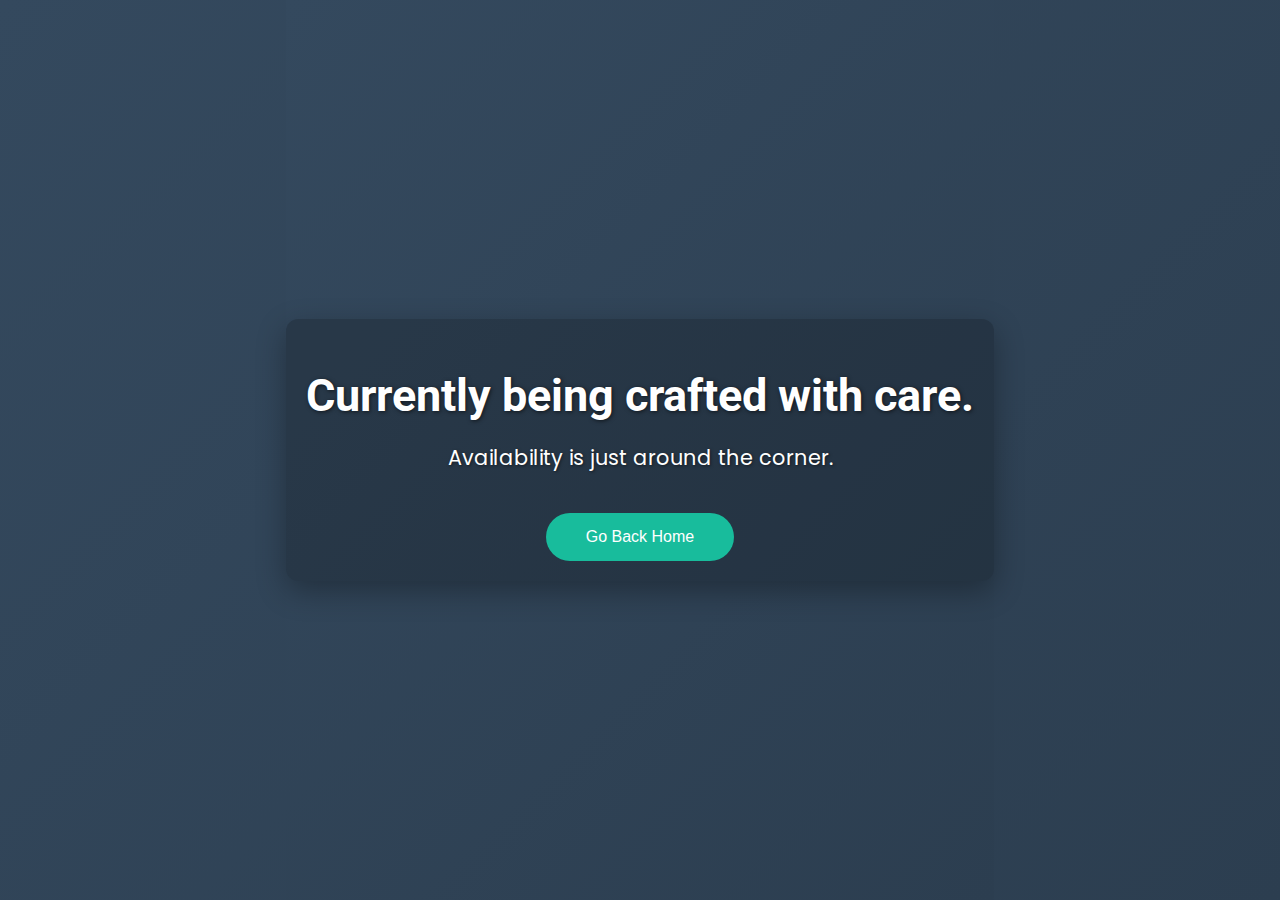
<file: coming-soon.html>
<!DOCTYPE html>
<html lang="en">
<head>
  <meta charset="UTF-8">
  <meta name="viewport" content="width=device-width, initial-scale=1.0">
  <title>Coming Soon - Passkey Images Locker</title>

  <!-- Google Fonts -->
  <link href="https://fonts.googleapis.com/css2?family=Poppins:wght@300;400;500;600&family=Roboto:wght@400;500&display=swap" rel="stylesheet">

  <!-- Link to main CSS -->
  <link rel="stylesheet" href="style.css">

  <style>
    /* Full-page Hero Style with Gradient Overlay */
    body, html {
      height: 100%;
      margin: 0;
      font-family: 'Poppins', sans-serif;
      background: linear-gradient(135deg, #34495E 0%, #2C3E50 100%);
      color: white;
      display: flex;
      justify-content: center;
      align-items: center;
    }

    .coming-soon {
      text-align: center;
      padding: 20px;
      max-width: 800px;
      box-shadow: 0 10px 30px rgba(0, 0, 0, 0.3);
      border-radius: 12px;
      background-color: rgba(0, 0, 0, 0.2);
    }

    .coming-soon h1 {
      font-family: 'Roboto', sans-serif;
      font-size: 2.8rem;
      margin-bottom: 20px;
      color: white;
      text-shadow: 1px 1px 4px rgba(0,0,0,0.6);
    }

    .coming-soon p {
      font-family: 'Poppins', sans-serif;
      font-size: 1.3rem;
      color: white;
      margin-bottom: 40px;
      text-shadow: 1px 1px 3px rgba(0,0,0,0.5);
    }

    /* Matching Get Started Button Style */
    .coming-soon button {
      background-color: #18BC9C;
      border: none;
      padding: 15px 40px;
      color: white;
      font-size: 1rem;
      border-radius: 50px;
      cursor: pointer;
      transition: background-color 0.3s ease;
    }

    .coming-soon button:hover {
      background-color: #16A085;
    }

    /* Responsive Design */
    @media (max-width: 768px) {
      .coming-soon h1 {
        font-size: 2rem;
      }
      .coming-soon p {
        font-size: 1rem;
      }
      .coming-soon button {
        padding: 14px 30px;
        font-size: 0.95rem;
      }
    }
  </style>
</head>

<body>
  <div class="coming-soon">
    <h1>Currently being crafted with care.</h1>
    <p>Availability is just around the corner.</p>
    <button onclick="window.location.href='index.html'">Go Back Home</button>
  </div>
</body>
</html>
</file>
<file: style.css>
/* Global Styles */
body {
  font-family: 'Poppins', sans-serif;
  margin: 0;
  padding: 0;
  background-color: #f7f7f7;
  color: #333;
}

h1, h2 {
  font-family: 'Roboto', sans-serif;
  color: #333;
}

h1 {
  font-size: 2.5rem;
  margin-bottom: 10px;
}

h2 {
  font-size: 1.8rem;
  color: #5d5d5d;
}

p {
  font-size: 1rem;
  color: #666;
}

/* Container */
.container {
  width: 100%;
  max-width: 1200px;
  margin: 0 auto;
  padding: 20px;
}

/* Header */
.header {
  display: flex;
  justify-content: space-between;
  align-items: center;
  padding: 20px;
  background-color: #2C3E50;
  color: white;
}

.logo {
  font-size: 1.6rem;
  font-weight: 600;
}

.nav {
  display: flex;
  gap: 20px;
}

.nav a {
  color: white;
  text-decoration: none;
  font-size: 1rem;
  transition: color 0.3s ease;
}

.nav a:hover {
  color: #18BC9C;
}

/* Hero */
.hero {
  background-color: #34495E;
  color: white;
  padding: 80px 20px;
  text-align: center;
  border-radius: 8px;
}

.hero h1 {
  margin-bottom: 20px;
}

.hero p {
  font-size: 1.2rem;
  line-height: 1.6;
  margin-bottom: 40px;
}

.hero button {
  background-color: #18BC9C;
  border: none;
  padding: 15px 40px;
  color: white;
  font-size: 1rem;
  border-radius: 50px;
  cursor: pointer;
  transition: background-color 0.3s ease;
}

.hero button:hover {
  background-color: #16A085;
}

/* Features */
.features {
  display: grid;
  grid-template-columns: repeat(3, 1fr);
  gap: 30px;
  padding: 50px 20px;
}

.feature-card {
  background-color: #fff;
  border-radius: 10px;
  box-shadow: 0 6px 20px rgba(0, 0, 0, 0.1);
  padding: 20px;
  text-align: center;
  transition: transform 0.3s ease;
}

.feature-card:hover {
  transform: translateY(-10px);
}

.feature-card img {
  width: 60px;
  height: 60px;
  margin-bottom: 15px;
}

.feature-card h3 {
  font-size: 1.3rem;
  color: #2C3E50;
  margin-bottom: 10px;
}

.feature-card p {
  font-size: 1rem;
  color: #7f8c8d;
}

/* Footer */
.footer {
  background-color: #2C3E50;
  color: white;
  padding: 20px;
  text-align: center;
}

.footer a {
  color: #18BC9C;
  text-decoration: none;
}

.footer a:hover {
  text-decoration: underline;
}

/* Responsive Design */
@media (max-width: 1024px) {
  .features {
    grid-template-columns: 1fr 1fr; /* 2 per row on tablets */
  }
}

@media (max-width: 768px) {
  .header {
    flex-direction: column;
    text-align: center;
  }

  .nav {
    flex-direction: column;
    gap: 10px;
    margin-top: 10px;
  }

  .hero {
    padding: 60px 20px;
  }

.hero h1,
.hero p {
  color: white; /* Makes both h1 and p inside hero white */
}

  .hero h1 {
    font-size: 2rem;
  }

  .hero p {
    font-size: 1rem;
  }

  .hero button {
    width: 100%;
    max-width: 250px;
  }

  .features {
    grid-template-columns: 1fr; /* 1 per row on phones */
  }

  .feature-card {
    padding: 15px;
  }
}

/* Hamburger Menu */
.hamburger {
  display: none;
  font-size: 2rem;
  cursor: pointer;
  color: white;
}

/* Mobile Navigation */
@media (max-width: 768px) {
  .hamburger {
    display: block; /* Show ☰ on mobile */
  }

  .nav {
    display: none; /* Hide menu by default */
    flex-direction: column;
    gap: 15px;
    margin-top: 15px;
    background-color: #2C3E50;
    padding: 15px;
    border-radius: 8px;
  }

  .nav.show {
    display: flex; /* Show menu when ☰ is clicked */
  }
}

/* Default nav for large screens */
.nav {
  display: flex;
  gap: 20px;
}

/* Hide hamburger on desktop */
.hamburger {
  display: none;
  font-size: 28px;
  cursor: pointer;
}

/* Mobile styles */
@media (max-width: 768px) {
  .nav {
    display: none;
    flex-direction: column;
    background: #111;  /* dark background like hero */
    position: absolute;
    top: 60px; /* below header */
    right: 0;
    width: 200px;
    padding: 15px;
  }

  .nav.show {
    display: flex;
  }

  .hamburger {
    display: block;
  }
}

/* Creator Link in Footer */
.footer .creator-link {
  color: #18BC9C; /* teal color */
  text-decoration: none;
  font-weight: 500;
  padding: 4px 10px;
  border: 1px solid #18BC9C;
  border-radius: 5px;
  transition: all 0.3s ease;
  font-size: 0.95rem;
}

.footer .creator-link:hover {
  background-color: #18BC9C;
  color: white;
}
/* Footer */
.footer {
  background-color: #2C3E50;
  color: white; /* general fallback */
  padding: 20px;
  text-align: center;
}

.footer p {
  color: white; /* ensures paragraphs are white */
}

.footer a {
  color: #18BC9C;
  text-decoration: none;
}

.footer a:hover {
  text-decoration: underline;
}

/* Hero Section */
.hero {
  background-color: #34495E;
  color: white; /* fallback for other text */
  padding: 80px 20px;
  text-align: center;
  border-radius: 8px;
}

.hero h1,
.hero p {
  color: white; /* ensures h1 and p are white */
}

.hero h1 {
  margin-bottom: 20px;
}

.hero p {
  font-size: 1.2rem;
  line-height: 1.6;
  margin-bottom: 40px;
}

.hero button {
  background-color: #18BC9C;
  border: none;
  padding: 15px 40px;
  color: white;
  font-size: 1rem;
  border-radius: 50px;
  cursor: pointer;
  transition: background-color 0.3s ease;
}

.hero button:hover {
  background-color: #16A085;
}
</file>
